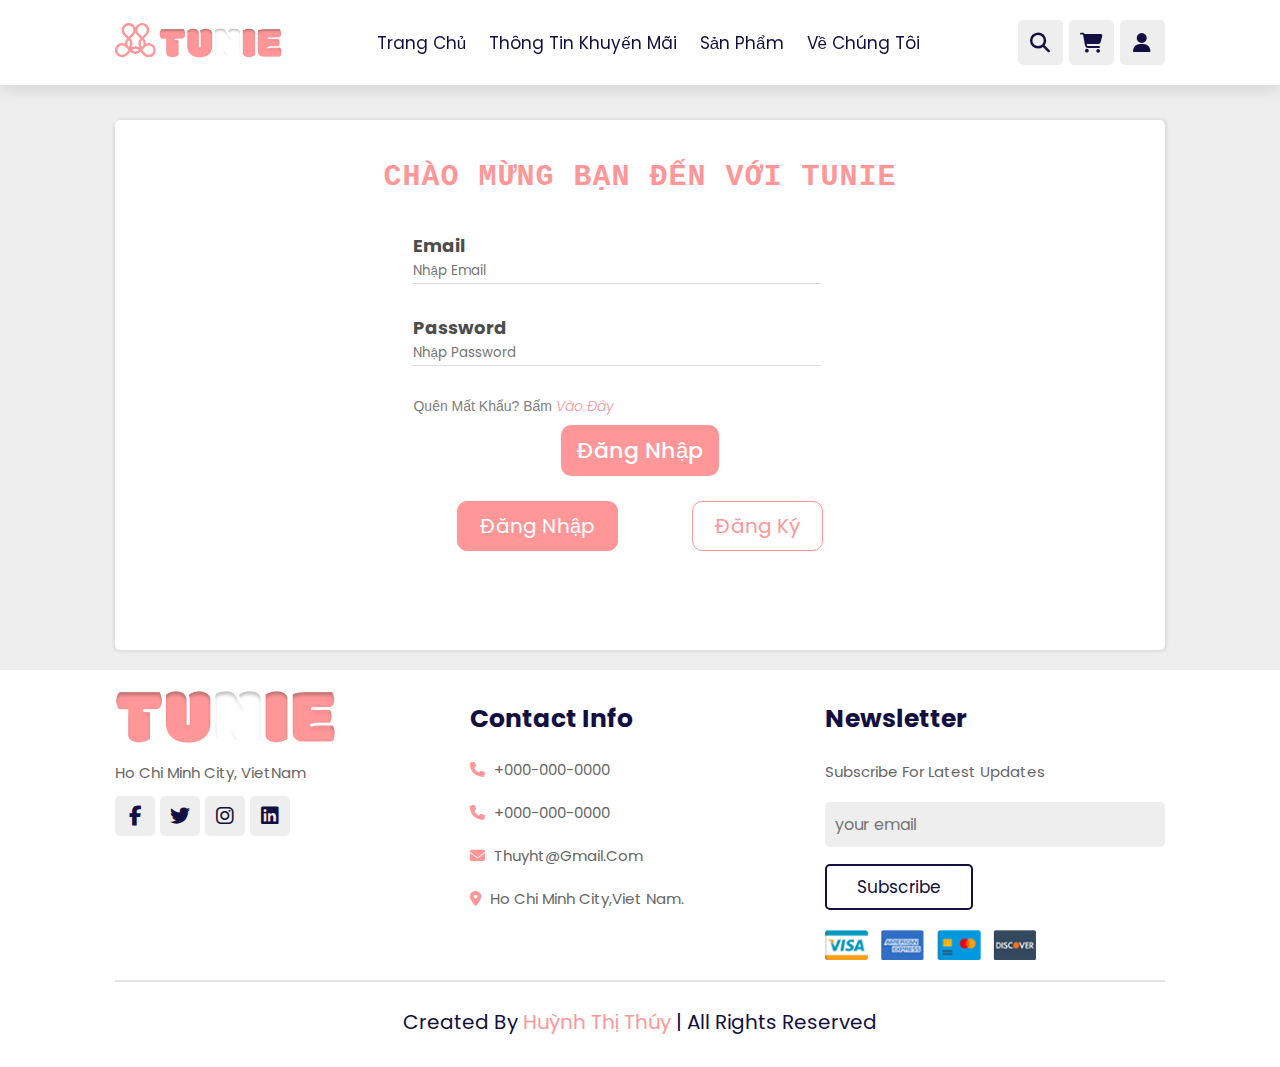
<file: login.html>
<!DOCTYPE html>
<html lang="en">

<head>
    <meta charset="UTF-8">
    <meta name="viewport" content="width=device-width, initial-scale=1.0">

    <!-- Fonts -->
    <link href="https://fonts.googleapis.com/css2?family=Roboto+Condensed:wght@300&display=swap" rel="stylesheet">
    <link rel="stylesheet" href="https://cdnjs.cloudflare.com/ajax/libs/font-awesome/5.15.4/css/all.min.css">

    <!-- Icon -->
    <!-- <script src='https://kit.fontawesome.com/a076d05399.js'></script> -->
    <link rel="stylesheet" href="https://cdnjs.cloudflare.com/ajax/libs/font-awesome/6.5.1/css/all.min.css">
    <link href="https://fonts.googleapis.com/icon?family=Material+Icons" rel="stylesheet">

    <link rel="icon" href="/img/logo.svg">

    <!-- Css -->
    <link rel="stylesheet" href="css/style.css">
    <link rel="stylesheet" href="css/login.css">

    <title>Tunie</title>
</head>

<body>
    <!-- header section starts  -->
    <header class="header">
        <div>
            <img class="logo" alt="" src="img/logo.svg">
            <img class="logo" alt="" style="height: 30px" src="img/logoTunie.png">
        </div>

        <nav class="navbar">
            <a href="index.html">Trang chủ</a>
            <a href="khuyenmai.html">Thông tin khuyến mãi</a>
            <a href="products.html">Sản phẩm</a>
            <a href="about.html">Về chúng tôi</a>
        </nav>

        <div class="icons">
            <div class="fas fa-bars" id="menu-btn"></div>
            <div class="fas fa-search" id="search-btn"></div>
            <div class="fas fa-shopping-cart" id="cart-btn"></div>
            <a href="login.html">
                <div class="fas fa-user" id="login-btn"></div>
            </a>

        </div>

        <form action="" class="search-form">
            <input type="search" id="search-box" placeholder="search here...">
            <label for="search-box" class="fas fa-search"></label>
        </form>

        <div class="shopping-cart">
            <div class="listCart"></div>
        </div>
    </header>

    <section class="login">
        <div class="box-container">
            <div class="Wrapper">
                <div class="modal" id="modal">
                    <div class="wapper-modal">
                        <div class="group-modal">
                            <h3>Thông Báo</h3>
                            <p>Vui Lòng Kiểm Tra Lại Thông Tin!</p>
                            <div class="btn-modal">
                                <a class="btnTiepTuc" onclick="clickModal(1)">Tiếp Tục</a>
                            </div>
                        </div>
                    </div>
                </div>

                <div class="modal" id="modalDangKyThanhCong">
                    <div class="wapper-modal">
                        <div class="group-modal">
                            <h3>Thông Báo</h3>
                            <p>Bạn Đã Đăng Ký Thành Công</p>
                            <div class="btn-modal">
                                <a class="btnTiepTuc" onclick="clickModal(2)" href="index.html">Tiếp Tục</a>
                            </div>
                        </div>
                    </div>
                </div>

                <div class="modal" id="modalDangNhapThanhCong">
                    <div class="wapper-modal">
                        <div class="group-modal">
                            <h3>Thông Báo</h3>
                            <p>Bạn Đã Đăng Nhập Thành Công Thành Công</p>
                            <div class="btn-modal">
                                <a class="btnTiepTuc" onclick="clickModal(3)" href="index.html">Tiếp Tục</a>
                            </div>
                        </div>
                    </div>
                </div>

                <div class="body">
                    <div class="group-Login">
                        <div class="wrapper-Login">
                            <div class="center-Login" id="centerLogin">
                                <div class="Section-Login">
                                    <h1>CHÀO MỪNG BẠN ĐẾN VỚI TUNIE</h1>
                                    <div class="form-Group">
                                        <label for="Email">Email</label><br>
                                        <input type="text" name="Email" id="inputEmail" placeholder="Nhập Email">
                                        <div class="kiemTraLoi">
                                            <span id="kiemTraLoiEmailDangNhap"></span>
                                        </div>
                                    </div>
                                    <div class="form-Group">
                                        <label for="Password">Password</label><br>
                                        <input type="password" name="Password" id="inputPassword"
                                            placeholder="Nhập Password">
                                        <div class="kiemTraLoi">
                                            <span id="kiemTraLoiPassDangNhap"></span>
                                        </div>
                                    </div>
                                    <h4>Quên mất khẩu? bấm <i>vào đây</i></h4>
                                    <div class="btn-Login">
                                        <a id="btn-DangNhap">Đăng Nhập</a>
                                    </div>
                                </div>
                                <div class="Section-Login">
                                    <h1>CHÀO MỪNG BẠN ĐẾN VỚI TUNIE</h1>
                                    <div class="form-Group">
                                        <label for="FullName">Full Name</label><br>
                                        <input type="text" name="FullName" id="inputName" placeholder="Nhập Họ Và Tên">
                                        <div class="kiemTraLoi">
                                            <span id="kiemTraLoiName"></span>
                                        </div>
                                    </div>
                                    <div class="form-Group">
                                        <label for="Email">Email</label><br>
                                        <input type="text" name="Email" id="inputEmailDangKy" placeholder="Nhập Email">
                                        <div class="kiemTraLoi">
                                            <span id="kiemTraLoiEmailDangKy"></span>
                                        </div>
                                    </div>
                                    <div class="form-Group">
                                        <label for="Password">Password</label><br>
                                        <input type="password" name="Password" id="inputPasswordDangKy"
                                            placeholder="Nhập Password">
                                        <div class="kiemTraLoi">
                                            <span id="kiemTraLoiPassDangKy"></span>
                                        </div>
                                    </div>
                                    <h4>Quên mất khẩu? bấm <i>vào đây</i></h4>
                                    <div class="btn-Login">
                                        <a id="btn-DangKy">Đăng Ký</a>
                                    </div>
                                </div>
                                <div class="btn-SignIn-SignUp">
                                    <a class="Sign-Login" onclick="PageClick(1)">Đăng nhập</a>
                                    <a class="Sign-Login" onclick="PageClick(2)">Đăng ký</a>
                                </div>
                            </div>
                        </div>
                    </div>
                </div>
            </div>
        </div>
    </section>

    <section class="footer">
        <div class="box-container">

            <div class="box">
                <img src="img/logoTunie.png">
                <p> Ho Chi Minh City, VietNam</p>
                <div class="share">
                    <a href="#" class="fab fa-facebook-f"></a>
                    <a href="#" class="fab fa-twitter"></a>
                    <a href="#" class="fab fa-instagram"></a>
                    <a href="#" class="fab fa-linkedin"></a>
                </div>
            </div>

            <div class="box">
                <h3>contact info</h3>
                <a href="#" class="links"> <i class="fas fa-phone"></i> +000-000-0000 </a>
                <a href="#" class="links"> <i class="fas fa-phone"></i> +000-000-0000 </a>
                <a href="#" class="links"> <i class="fas fa-envelope"></i> thuyht@gmail.com </a>
                <a href="#" class="links"> <i class="fas fa-map-marker-alt"></i> Ho Chi Minh City,Viet Nam. </a>
            </div>

            <div class="box">
                <h3>newsletter</h3>
                <p>subscribe for latest updates</p>
                <input type="email" placeholder="your email" class="email">
                <input type="submit" value="subscribe" class="btn">
                <img src="img/payment.png" class="payment-img" alt="">
            </div>

        </div>

        <div class="credit"> created by <span> Huỳnh Thị Thúy </span> | all rights reserved </div>
    </section>

    <!-- custom js file link  -->
    <script src="static/script.js"></script>
    <script src="static/login.js"></script>
</body>

</html>
</file>
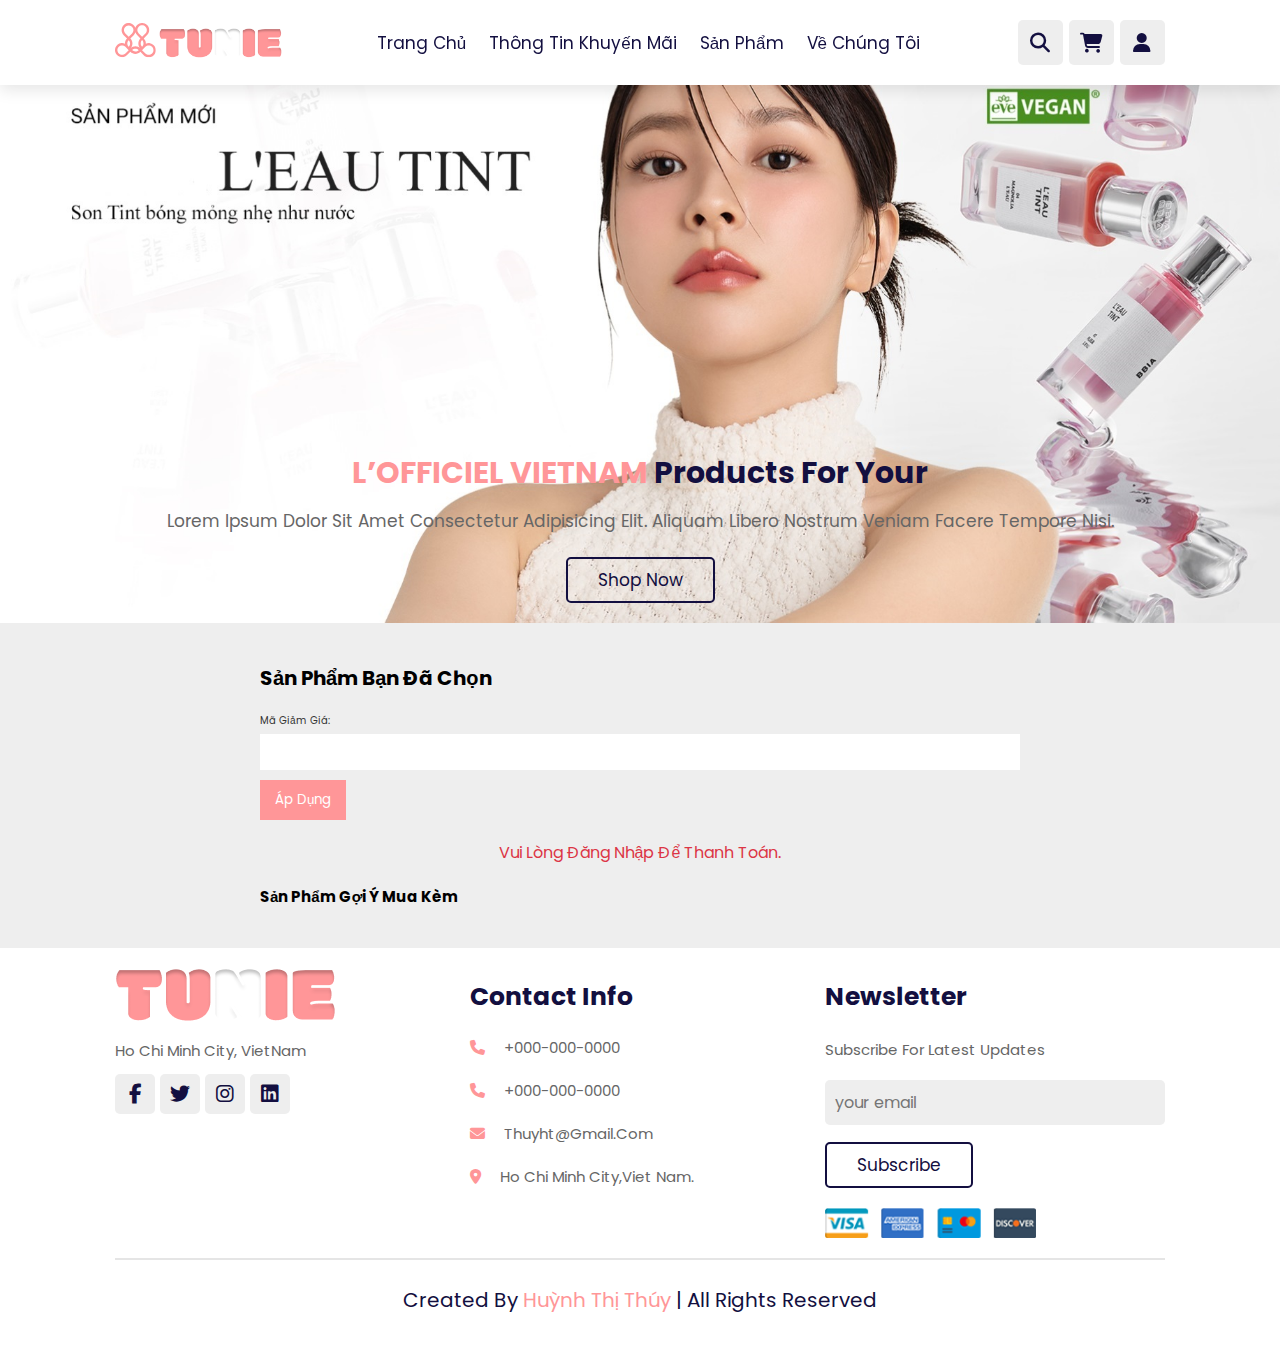
<file: order.html>
<!DOCTYPE html>
<html lang="en">

<head>
    <meta charset="UTF-8">
    <meta name="viewport" content="width=device-width, initial-scale=1.0">

    <!-- Fonts -->
    <link href="https://fonts.googleapis.com/css2?family=Roboto+Condensed:wght@300&display=swap" rel="stylesheet">
    <link rel="stylesheet" href="https://cdnjs.cloudflare.com/ajax/libs/font-awesome/5.15.4/css/all.min.css">
    <link href="https://fonts.googleapis.com/css2?family=Lora&display=swap" rel="stylesheet">

    <!-- Icon -->
    <link rel="stylesheet" href="https://cdnjs.cloudflare.com/ajax/libs/font-awesome/6.5.1/css/all.min.css">
    <link href="https://fonts.googleapis.com/icon?family=Material+Icons" rel="stylesheet">

    <link rel="icon" href="img/logo.svg">

    <!-- Css -->
    <link rel="stylesheet" href="css/style.css">
    <link rel="stylesheet" href="css/order.css">

    <!-- Title -->
    <title>Trang sản phẩm</title>
</head>

<body>
    <!-- header section starts  -->
    <header class="header">
        <div>
            <img class="logo" alt="" src="img/logo.svg">
            <img class="logo" alt="" style="height: 30px" src="img/logoTunie.png">
        </div>

        <nav class="navbar">
            <a href="index.html">Trang chủ</a>
            <a href="khuyenmai.html">Thông tin khuyến mãi</a>
            <a href="products.html">Sản phẩm</a>
            <a href="about.html">Về chúng tôi</a>
        </nav>

        <div class="icons">
            <div class="fas fa-bars" id="menu-btn"></div>
            <div class="fas fa-search" id="search-btn"></div>
            <div class="fas fa-shopping-cart" id="cart-btn"></div>
            <a href="login.html">
                <div class="fas fa-user" id="login-btn"></div>
            </a>

        </div>

        <form action="" class="search-form">
            <input type="search" id="search-box" placeholder="Tìm kiếm">
            <label for="search-box" class="fas fa-search"></label>
        </form>

        <div class="shopping-cart">
            <!-- Nội dung giỏ hàng sẽ được thêm vào đây bằng JavaScript -->
        </div>
    </header>
    <!-- header section ends -->

    <!-- home section starts  -->
    <section class="home" id="home">

        <div class="content">
            <h3><span>L’OFFICIEL VIETNAM</span> products for your</h3>
            <p>Lorem ipsum dolor sit amet consectetur adipisicing elit. Aliquam libero nostrum veniam facere tempore
                nisi.</p>
            <a href="#body" class="btn">shop now</a>
        </div>

    </section>
    <!-- home section ends -->

    <!-- products section starts  -->
    <section class="products">
        <div class="container">
            <h1>Sản phẩm bạn đã chọn</h1>
            <div class="selected-products">
                <!-- Nội dung sản phẩm đã chọn sẽ được thêm vào đây bằng JavaScript -->
            </div>
            <div class="discount-code">
                <label for="discount">Mã giảm giá:</label>
                <input type="text" id="discount" name="discount">
                <button onclick="applyDiscount()">Áp dụng</button>
            </div>

            <div id="checkout-container">
                <div id="login-message"></div>
            </div>
            <!-- <button onclick="processPayment()" class="btn-checkout">Thanh toán</button> -->
            <div id="payment-success-message" style="display: none;">
                <p>Thanh toán hoàn tất. Cảm ơn bạn đã mua hàng!</p>
            </div>
            <div class="recommended-products">
                <h2>Sản phẩm gợi ý mua kèm</h2>
                <!-- Nội dung sản phẩm gợi ý sẽ được thêm vào đây bằng JavaScript -->
            </div>
        </div>
    </section>
    <!-- products section ends -->

    <section class="footer">
        <div class="box-container">

            <div class="box">
                <img src="img/logoTunie.png">
                <p> Ho Chi Minh City, VietNam</p>
                <div class="share">
                    <a href="#" class="fab fa-facebook-f"></a>
                    <a href="#" class="fab fa-twitter"></a>
                    <a href="#" class="fab fa-instagram"></a>
                    <a href="#" class="fab fa-linkedin"></a>
                </div>
            </div>

            <div class="box">
                <h3>contact info</h3>
                <a href="#" class="links"> <i class="fas fa-phone"></i> +000-000-0000 </a>
                <a href="#" class="links"> <i class="fas fa-phone"></i> +000-000-0000 </a>
                <a href="#" class="links"> <i class="fas fa-envelope"></i> thuyht@gmail.com </a>
                <a href="#" class="links"> <i class="fas fa-map-marker-alt"></i> Ho Chi Minh City,Viet Nam. </a>
            </div>

            <div class="box">
                <h3>newsletter</h3>
                <p>subscribe for latest updates</p>
                <input type="email" placeholder="your email" class="email">
                <input type="submit" value="subscribe" class="btn">
                <img src="img/payment.png" class="payment-img" alt="">
            </div>

        </div>

        <div class="credit"> created by <span> Huỳnh Thị Thúy </span> | all rights reserved </div>
    </section>

    <!-- custom js file link  -->
    <script src="static/script.js"></script>
    <script src="static/order.js"></script>
</body>

</html>
</file>
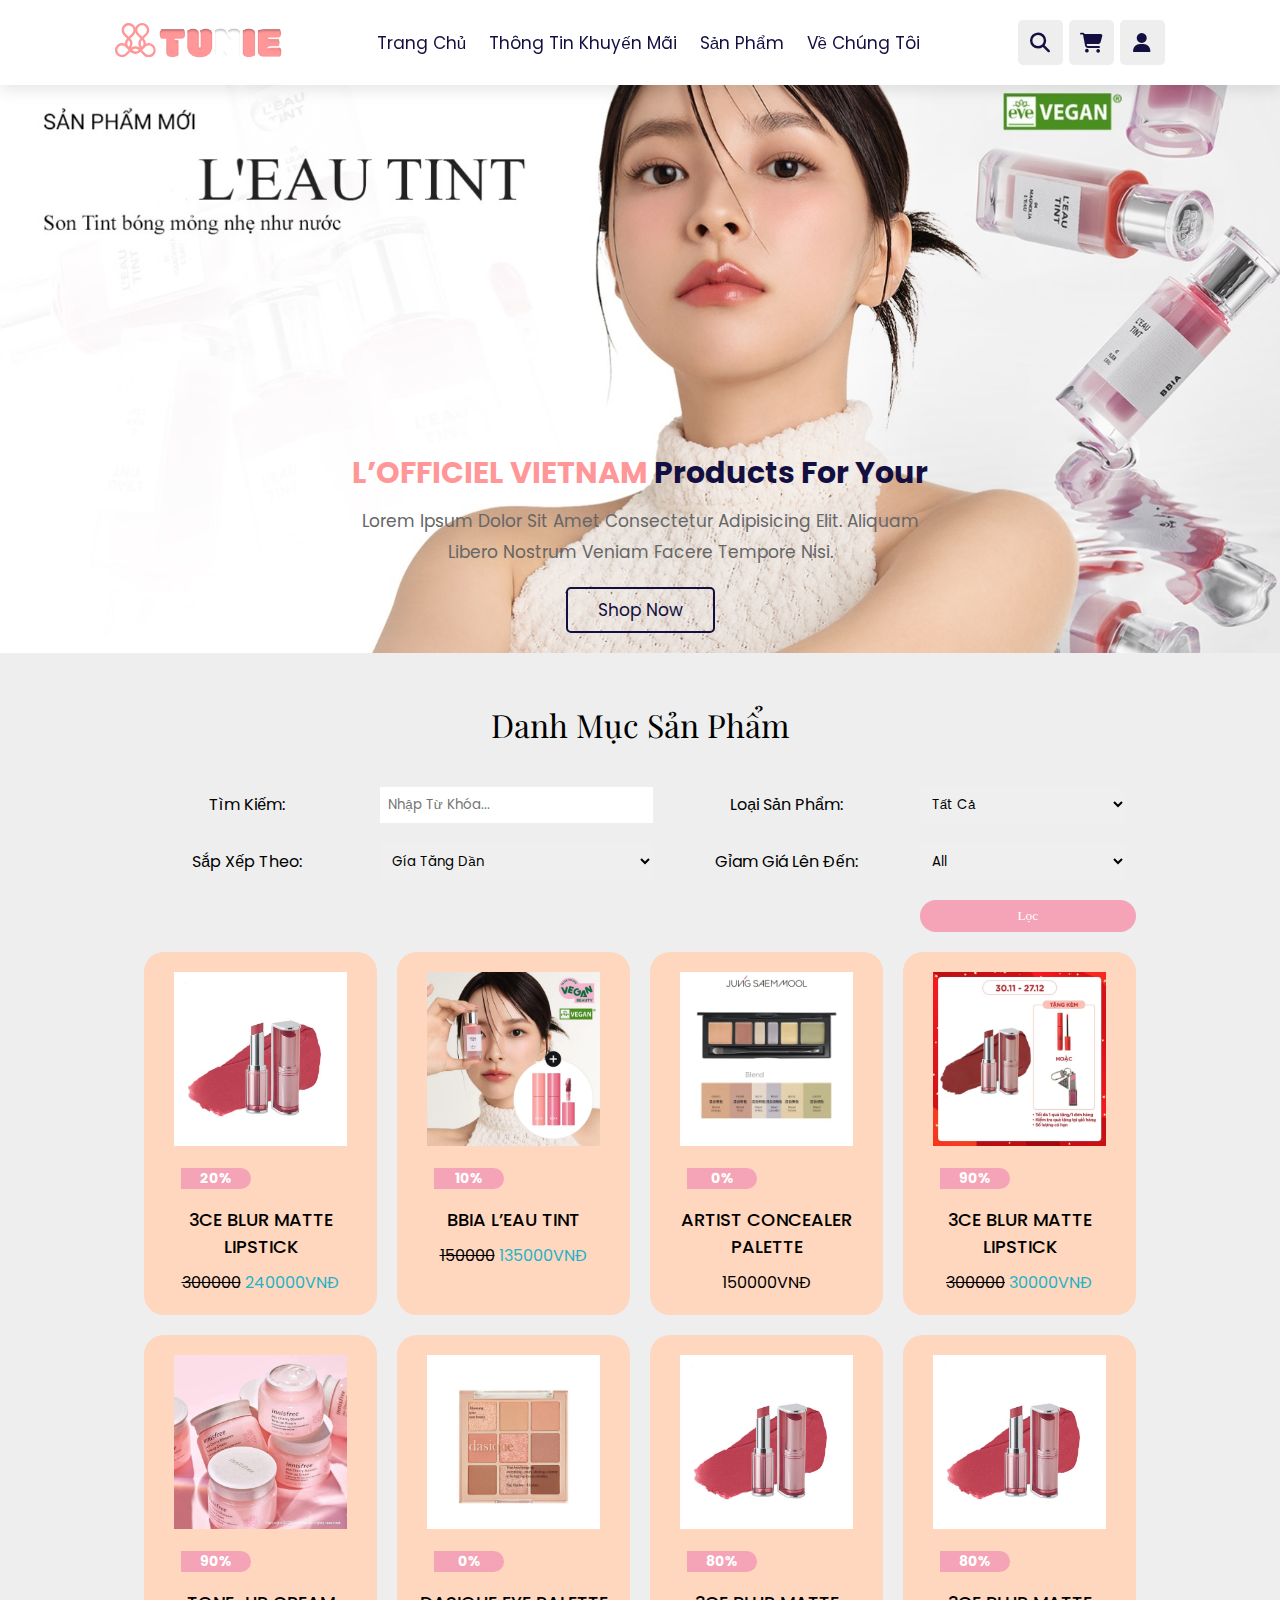
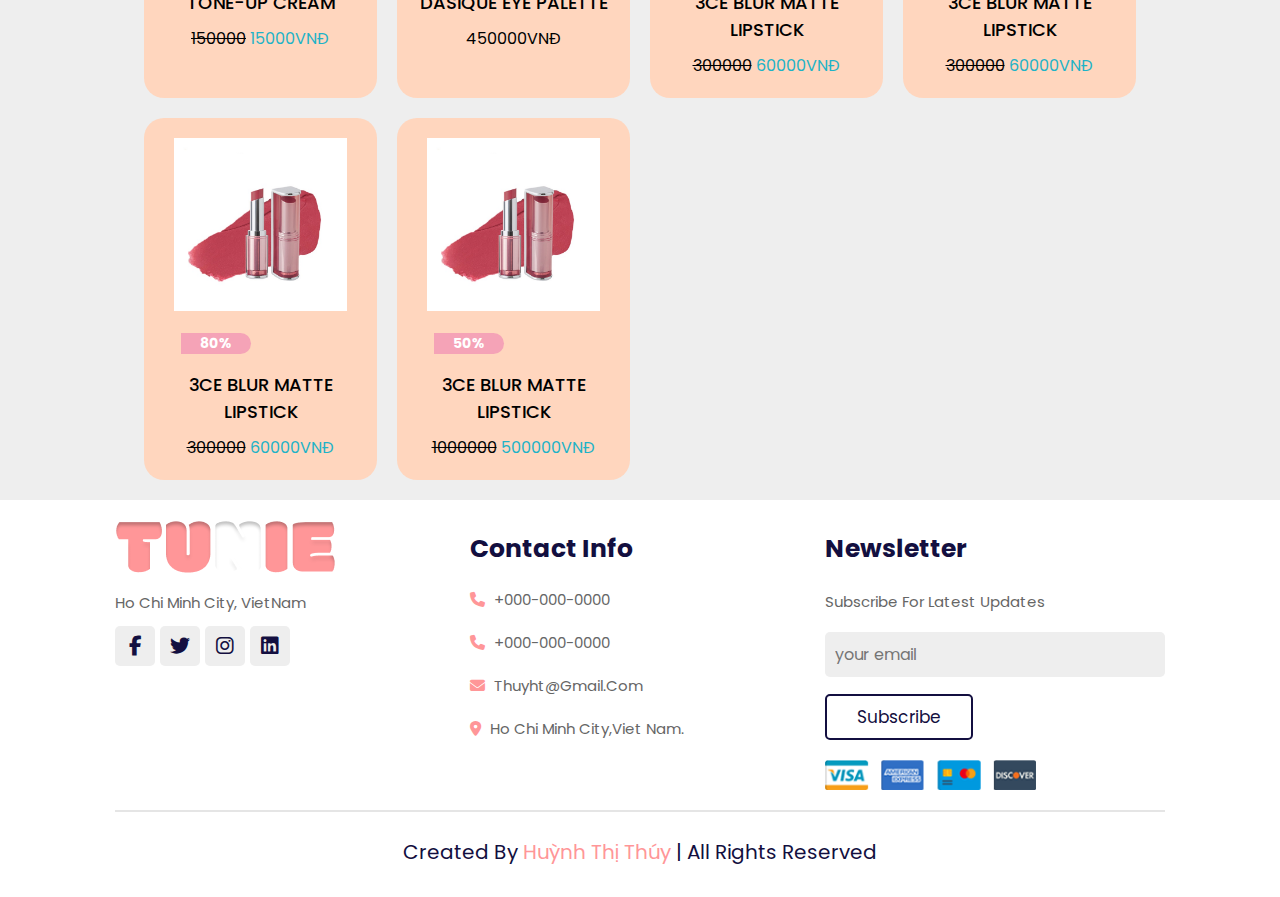
<file: products.html>
<!DOCTYPE html>
<html lang="en">

<head>
    <meta charset="UTF-8">
    <meta name="viewport" content="width=device-width, initial-scale=1.0">

    <!-- Fonts -->
    <link href="https://fonts.googleapis.com/css2?family=Roboto+Condensed:wght@300&display=swap" rel="stylesheet">
    <link rel="stylesheet" href="https://cdnjs.cloudflare.com/ajax/libs/font-awesome/5.15.4/css/all.min.css">
    <link href="https://fonts.googleapis.com/css2?family=Lora&display=swap" rel="stylesheet">
    <link rel="preconnect" href="https://fonts.googleapis.com">
    <link rel="preconnect" href="https://fonts.gstatic.com" crossorigin>
    <link href="https://fonts.googleapis.com/css2?family=Playfair+Display&display=swap" rel="stylesheet">


    <!-- Icon -->
    <link rel="stylesheet" href="https://cdnjs.cloudflare.com/ajax/libs/font-awesome/6.5.1/css/all.min.css">
    <link href="https://fonts.googleapis.com/icon?family=Material+Icons" rel="stylesheet">

    <link rel="icon" href="/img/logo.svg">

    <!-- Css -->
    <link rel="stylesheet" href="css/style.css">
    <link rel="stylesheet" href="css/products.css">

    <!-- Title -->
    <title>Trang sản phẩm</title>
</head>

<body>
    <!-- header section starts  -->
    <header class="header">
        <div>
            <img class="logo" alt="" src="img/logo.svg">
            <img class="logo" alt="" style="height: 30px" src="img/logoTunie.png">
        </div>

        <nav class="navbar">
            <a href="index.html">Trang chủ</a>
            <a href="khuyenmai.html">Thông tin khuyến mãi</a>
            <a href="products.html">Sản phẩm</a>
            <a href="about.html">Về chúng tôi</a>
        </nav>

        <div class="icons">
            <div class="fas fa-bars" id="menu-btn"></div>
            <div class="fas fa-search" id="search-btn"></div>
            <div class="fas fa-shopping-cart" id="cart-btn"></div>
            <a href="login.html">
                <div class="fas fa-user" id="login-btn"></div>
            </a>

        </div>

        <form action="" class="search-form">
            <input type="search" id="search-box" placeholder="Tìm kiếm">
            <label for="search-box" class="fas fa-search"></label>
        </form>

        <div class="shopping-cart" onclick="updateShoppingCart()">
            <!-- Nội dung giỏ hàng sẽ được thêm vào đây bằng JavaScript -->
        </div>
    </header>
    <!-- header section ends -->

    <!-- home section starts  -->
    <section class="home" id="home">

        <div class="content">
            <h3><span>L’OFFICIEL VIETNAM</span> products for your</h3>
            <p>Lorem ipsum dolor sit amet consectetur adipisicing elit. Aliquam libero nostrum veniam facere tempore
                nisi.</p>
            <a href="#body" class="btn">shop now</a>
        </div>

    </section>
    <!-- home section ends -->

    <!-- products section starts  -->
    <section class="body">
        <div class="container">
            <div class="title">Danh mục sản phẩm</div>
            <div class="filter-container">
                <label for="search">Tìm kiếm:</label>
                <input type="text" id="search" placeholder="Nhập từ khóa...">

                <label for="category">Loại sản phẩm:</label>
                <select id="category">
                    <option value="all">Tất cả</option>
                    <option value="son">Son môi</option>
                    <option value="kda">Kem dưỡng ẩm</option>
                    <option value="toner">Toner</option>
                    <option value="pm">Phấn mắt</option>
                    <option value="dgd">Dầu gội đầu</option>
                    <option value="dddm">Dầu dưỡng da mặt</option>
                    <option value="kn">Kem nền</option>
                    <option value="kcn">Kem chống nắng</option>
                    <option value="cc">Công cụ</option>
                </select>
                <label for="sort" style="font-size: 16px;">Sắp xếp theo:</label>
                <select id="sort">
                    <option value="asc">Gía tăng dần</option>
                    <option value="dsc">Gía giảm dần</option>
                    <option value="az">Tên A-Z</option>
                    <option value="za">Tên Z-A</option>
                </select>

                <label for="filter">Gỉam giá lên đến:</label>
                <select id="filter">
                    <option value="discount">All</option>
                    <option value="0">0%</option>
                    <option value="10">10%</option>
                    <option value="20">20%</option>
                    <option value="30">30%</option>
                    <option value="40">40%</option>
                    <option value="50">50%</option>
                    <option value="60">60%</option>
                    <option value="70">70%</option>
                    <option value="80">80%</option>
                    <option value="90">90%</option>
                    <option value="100">100%</option>
                </select>

                <button onclick="applyFilters()">Lọc</button>
            </div>
            <div class="listProduct"></div>
        </div>
    </section>
    <!-- products section ends -->

    <section class="footer">
        <div class="box-container">

            <div class="box">
                <img src="img/logoTunie.png">
                <p> Ho Chi Minh City, VietNam</p>
                <div class="share">
                    <a href="#" class="fab fa-facebook-f"></a>
                    <a href="#" class="fab fa-twitter"></a>
                    <a href="#" class="fab fa-instagram"></a>
                    <a href="#" class="fab fa-linkedin"></a>
                </div>
            </div>

            <div class="box">
                <h3>contact info</h3>
                <a href="#" class="links"> <i class="fas fa-phone"></i> +000-000-0000 </a>
                <a href="#" class="links"> <i class="fas fa-phone"></i> +000-000-0000 </a>
                <a href="#" class="links"> <i class="fas fa-envelope"></i> thuyht@gmail.com </a>
                <a href="#" class="links"> <i class="fas fa-map-marker-alt"></i> Ho Chi Minh City,Viet Nam. </a>
            </div>

            <div class="box">
                <h3>newsletter</h3>
                <p>subscribe for latest updates</p>
                <input type="email" placeholder="your email" class="email">
                <input type="submit" value="subscribe" class="btn">
                <img src="img/payment.png" class="payment-img" alt="">
            </div>

        </div>

        <div class="credit"> created by <span> Huỳnh Thị Thúy </span> | all rights reserved </div>
    </section>

    <!-- custom js file link  -->
    <script src="static/script.js"></script>
    <script src="static/order.js"></script>
    <script src="static/products.js"></script>
</body>

</html>
</file>
<file: css/style.css>
@import url('https://fonts.googleapis.com/css2?family=Poppins:wght@100;300;400;500;600&display=swap');

:root {
    --orange: #ff9698;
    --black: #130f40;
    --light-color: #666;
    --box-shadow: 0 .5rem 1.5rem rgba(0, 0, 0, .1);
    --border: .2rem solid rgba(0, 0, 0, .1);
    --outline: .1rem solid rgba(0, 0, 0, .1);
    --outline-hover: .2rem solid var(--black);
}

* {
    font-family: 'Poppins', sans-serif;
    margin: 0;
    padding: 0;
    box-sizing: border-box;
    outline: none;
    border: none;
    text-decoration: none;
    text-transform: capitalize;
    transition: all .2s linear;
}

html {
    font-size: 62.5%;
    overflow-x: hidden;
    scroll-behavior: smooth;
    scroll-padding-top: 7rem;
}

body {
    background: #eee;
}

section {
    padding: 2rem 9%;
}

.heading {
    text-align: center;
    padding: 2rem 0;
    padding-bottom: 3rem;
    font-size: 3.5rem;
    color: var(--black);
}

.heading span {
    background: var(--orange);
    color: #fff;
    display: inline-block;
    padding: .5rem 3rem;
    clip-path: polygon(100% 0, 93% 50%, 100% 99%, 0% 100%, 7% 50%, 0% 0%);
}

.btn {
    margin-top: 1rem;
    display: inline-block;
    padding: .8rem 3rem;
    font-size: 1.7rem;
    border-radius: .5rem;
    border: .2rem solid var(--black);
    color: var(--black);
    cursor: pointer;
    background: none;
}

.btn:hover {
    background: var(--orange);
    color: #fff;
}

/* header */
.header {
    position: fixed;
    top: 0;
    left: 0;
    right: 0;
    z-index: 1000;
    display: flex;
    align-items: center;
    justify-content: space-between;
    padding: 2rem 9%;
    background: #fff;
    box-shadow: var(--box-shadow);
}

.header .logo {
    font-size: 2.5rem;
    font-weight: bolder;
    color: var(--black);
}

.header .logo i {
    color: var(--orange);
}

.header .navbar a {
    font-size: 1.7rem;
    margin: 0 1rem;
    color: var(--black);
}

.header .navbar a:hover {
    color: var(--orange);
}

.header .icons div {
    height: 4.5rem;
    width: 4.5rem;
    line-height: 4.5rem;
    border-radius: .5rem;
    background: #eee;
    color: var(--black);
    font-size: 2rem;
    margin-left: .3rem;
    cursor: pointer;
    text-align: center;
}

.header .icons div:hover {
    background: var(--orange);
    color: #fff;
}

#menu-btn {
    display: none;
}

.header .search-form {
    position: absolute;
    top: 110%;
    right: -110%;
    width: 50rem;
    height: 5rem;
    background: #fff;
    border-radius: .5rem;
    overflow: hidden;
    display: flex;
    align-items: center;
    box-shadow: var(--box-shadow);
}

.header .search-form.active {
    right: 2rem;
    transition: .4s linear;
}

.header .search-form input {
    height: 100%;
    width: 100%;
    background: none;
    text-transform: none;
    font-size: 1.6rem;
    color: var(--black);
    padding: 0 1.5rem;
}

.header .search-form label {
    font-size: 2.2rem;
    padding-right: 1.5rem;
    color: var(--black);
    cursor: pointer;
}

.header .search-form label:hover {
    color: var(--orange);
}

.header .shopping-cart {
    position: absolute;
    top: 110%;
    right: -110%;
    padding: 1rem;
    border-radius: .5rem;
    box-shadow: var(--orange);
    width: 35rem;
    background: #fff;
}

.header .shopping-cart.active {
    right: 2rem;
    transition: .4s linear;
}

.header .shopping-cart .box {
    display: flex;
    align-items: center;
    gap: 1rem;
    position: relative;
    margin: 1rem 0;
}

.header .shopping-cart .box img {
    height: 10rem;
}

.header .shopping-cart .box .fa-trash {
    font-size: 2rem;
    position: absolute;
    top: 50%;
    right: 2rem;
    cursor: pointer;
    color: var(--light-color);
    transform: translateY(-50%);
}

.header .shopping-cart .box .fa-trash:hover {
    color: var(--orange);
}

.header .shopping-cart .box .content h3 {
    color: var(--black);
    font-size: 1.7rem;
    padding-bottom: 1rem;
}

.header .shopping-cart .box .content span {
    color: var(--light-color);
    font-size: 1.6rem;
}

.header .shopping-cart .box .content .quantity {
    padding-left: 1rem;
}

.header .shopping-cart .total {
    font-size: 2.5rem;
    padding: 1rem 0;
    text-align: center;
    color: var(--black);
}

.header .shopping-cart .btn {
    display: block;
    text-align: center;
    margin: 1rem;
}

/* Home - Show all */
.home {
    display: flex;
    align-items: center;
    justify-content: center;
    background: url(../img/banner/banner5.jpg) no-repeat;
    background-position: center;
    height: auto;
    background-size: cover;
    padding-top: 45rem;
}

.home .content {
    text-align: center;
    width: 60rem;
}

.home .content h3 {
    color: var(--black);
    font-size: 3rem;
}

.home .content h3 span {
    color: var(--orange);
}

.home .content p {
    color: var(--light-color);
    font-size: 1.7rem;
    padding: 1rem 0;
    line-height: 1.8;
}

/* features */

.features {
    text-align: center;
    padding: 40px 0;
}

.features .heading {
    font-size: 2em;
    margin-bottom: 20px;
}

.product-list {
    display: flex;
    justify-content: center;
    flex-wrap: wrap;
}

.product {
    width: 250px;
    margin: 20px;
    padding: 10px;
    border: 1px solid #ddd;
    border-radius: 5px;
    text-align: center;
    transition: transform 0.3s ease-in-out;
}

.product:hover {
    transform: scale(1.05);
}

.product img {
    max-width: 100%;
    height: auto;
    border-radius: 5px;
}

.product h2 {
    font-size: 1.2em;
    margin: 10px 0;
}

.product .price {
    font-size: 1.2em;
    color: black;
    text-decoration: line-through;
    /* Màu xanh dương */
}

/* Phần New Arrivals, Best-Selling, Sale Off */

.features .box-container {
    display: grid;
    grid-template-columns: repeat(auto-fit, minmax(30rem, 1fr));
    gap: 1.5rem;
}

.features .box-container .box {
    padding: 3rem 2rem;
    background: #fff;
    outline: var(--outline);
    outline-offset: -1rem;
    text-align: center;
    box-shadow: var(--box-shadow);
}

.features .box-container .box:hover {
    outline: var(--outline-hover);
    outline-offset: 0rem;
}

.features .box-container .box img {
    margin: 1rem 0;
    height: 15rem;
}

.features .box-container .box h3 {
    font-size: 2.5rem;
    line-height: 1.8;
    color: var(--black);
}

.features .box-container .box p {
    font-size: 1.5rem;
    line-height: 1.8;
    color: var(--light-color);
    padding: 1rem 0;
}

/* products */
.products .product-slider {
    padding: 1rem;
}

.products .product-slider:first-child {
    margin-bottom: 2rem;
}

.products .product-slider .box {
    background: #fff;
    border-radius: .5rem;
    text-align: center;
    padding: 3rem 2rem;
    outline-offset: -1rem;
    outline: var(--outline);
    box-shadow: var(--box-shadow);
    transition: .2s linear;
}

.products .product-slider .box:hover {
    outline-offset: 0rem;
    outline: var(--outline-hover);
}

.products .product-slider .box img {
    height: 20rem;
}

.products .product-slider .box h3 {
    font-size: 2.5rem;
    color: var(--black);
}

.products .product-slider .box .price {
    font-size: 2rem;
    color: var(--light-color);
    padding: .5rem 0;
}

.products .product-slider .box .stars i {
    font-size: 1.7rem;
    color: var(--orange);
    padding: .5rem 0;
}

/* footer */
.footer {
    background: #fff;
}

.footer .box-container {
    display: grid;
    grid-template-columns: repeat(auto-fit, minmax(25rem, 1fr));
    gap: 1.5rem;
}

.footer .box-container .box h3 {
    font-size: 2.5rem;
    color: var(--black);
    padding: 1rem 0;
}

.footer .box-container .box h3 i {
    color: var(--orange);
}

.footer .box-container .box .links {
    display: block;
    font-size: 1.5rem;
    color: var(--light-color);
    padding: 1rem 0;
}

.footer .box-container .box .links i {
    color: var(--orange);
    padding-right: .5rem;
}

.footer .box-container .box .links:hover i {
    padding-right: 2rem;
}


.footer .box-container .box p {
    line-height: 1.8;
    font-size: 1.5rem;
    color: var(--light-color);
    padding: 1rem 0;
}

.footer .box-container .box .share a {
    height: 4rem;
    width: 4rem;
    line-height: 4rem;
    border-radius: .5rem;
    font-size: 2rem;
    color: var(--black);
    margin-right: .2rem;
    background: #eee;
    text-align: center;
}

.footer .box-container .box .share a:hover {
    background: var(--orange);
    color: #fff;
}

.footer .box-container .box .email {
    width: 100%;
    margin: .7rem 0;
    padding: 1rem;
    border-radius: .5rem;
    background: #eee;
    font-size: 1.6rem;
    color: var(--black);
    text-transform: none;
}

.footer .box-container .box .payment-img {
    margin-top: 2rem;
    height: 3rem;
    display: block;
}

.footer .credit {
    text-align: center;
    margin-top: 2rem;
    padding: 1rem;
    padding-top: 2.5rem;
    font-size: 2rem;
    color: var(--black);
    border-top: var(--border);
}

.footer .credit span {
    color: var(--orange);
}

/* media queries  */
@media (max-width:991px) {

    html {
        font-size: 55%;
    }

    .header {
        padding: 2rem;
    }

    section {
        padding: 2rem;
        height: 24;
    }

    section .home {
        height: 240px !important;
    }

    .slider {
        height: 240px !important;
    }

}

@media screen and (max-width:768px) {

    #menu-btn {
        display: inline-block;
    }

    .header .search-form {
        width: 90%;
    }

    .header .navbar {
        position: absolute;
        top: 110%;
        right: -110%;
        width: 30rem;
        box-shadow: var(--box-shadow);
        border-radius: .5rem;
        background: #fff;
    }

    .header .navbar.active {
        right: 2rem;
        transition: .4s linear;
    }

    .header .navbar a {
        font-size: 2rem;
        margin: 2rem 2.5rem;
        display: block;
    }

    .slider {
        height: 240px !important;
    }

}

@media (max-width:450px) {

    html {
        font-size: 50%;
    }

    .heading {
        font-size: 2.5rem;
    }

    .footer {
        text-align: center;
    }

    .footer .box-container .box .payment-img {
        margin: 2rem auto;
    }

    .slider {
        height: 240px !important;
    }

}

/* slider */
.slider {
    padding-bottom: 10rem;
    width: 1800px;
    max-width: 100vw;
    height: 700px;
    margin: 100px auto auto auto;
    position: relative;
    overflow: hidden;
}

.slider .list {
    position: absolute;
    width: max-content;
    height: 100%;
    left: 0;
    top: 0;
    display: flex;
    transition: 1s;
}

.slider .list img {
    width: 1800px;
    max-width: 100vw;
    height: 100%;
    object-fit: cover;
}

.slider .buttons {
    position: absolute;
    top: 45%;
    left: 5%;
    width: 90%;
    display: flex;
    justify-content: space-between;
}

.slider .buttons button {
    width: 50px;
    height: 50px;
    font-size: 30px;
    border-radius: 50%;
    background-color: #fff5;
    color: #fff;
    border: none;
    font-family: monospace;
    font-weight: bold;
}

.slider .dots {
    position: absolute;
    bottom: 10px;
    left: 0;
    color: #fff;
    width: 100%;
    margin: 0;
    padding: 0;
    display: flex;
    justify-content: center;
}

.slider .dots li {
    list-style: none;
    width: 10px;
    height: 10px;
    background-color: #fff;
    margin: 10px;
    border-radius: 20px;
    transition: 0.5s;
}

.slider .dots li.active {
    width: 30px;
}

/*admin*/
.admin-container {
    max-width: 600px;
    margin: 50px auto;
    padding: 20px;
    border: 1px solid #ddd;
    border-radius: 10px;
    background-color: #f5f5f5;
}

.admin-info {
    margin-top: 20px;
}
</file>
<file: css/login.css>
.group-Login{
    height: 55rem;
    display: flex;
    justify-content: center;
    padding-top: 2rem;
}

.wrapper-Login{
    width: 100%;
    height: auto;
    background-color: #ffffff;
    display: flex;
    justify-content: center;
    border-radius: 5px;
    box-shadow: 2px 2px 2px rgb(224, 224, 224), -2px 2px 2px rgb(224, 224, 224), 2px -2px 2px rgb(224, 224, 224);
}

.center-Login h1{
    padding-top: 4rem;
    padding-bottom: 3rem;
    text-transform: uppercase;
    letter-spacing: 0.1rem;
    color: #ff9698;
    font-family: monospace;
    font-size: 3rem;
    text-align: center;
}

.form-Group{
    padding: .8rem 3rem;

}

.form-Group label{
    color: rgb(77, 77, 77);
    font-size: 1.8rem;
    font-weight: bold;
}

.form-Group input{
    width: 90%;
    height: 2.5rem;
    border: none;
    outline: none;
    border-bottom: 1.5px solid rgb(221, 221, 221);
}

.form-Group input:focus{
    border-bottom: 1.5px solid gray;
}   

h4{
    font-size: 1.4rem;
    font-family: Arial, Helvetica, sans-serif;
    color: gray;
    font-weight: 300;
    padding: .8rem 3rem;
}

i{
    color: #ff9698;
    cursor: pointer;
}

.btn-Login{
    display: flex;
    justify-content: center;
    font-size: 2.2rem;
}

.btn-Login a{
    cursor: pointer;
    padding: .9rem 1.6rem;
    background-color: #ff9698;
    color: #ffffff;
    border-radius: 10px;
    font-weight: 500;
}

.btn-Login a:hover{
    background-color: #ff9698;
}

.btn-SignIn-SignUp{
    display: flex;
    justify-content: space-evenly;
    padding-top: 2.5rem;
}

.Sign-Login{
    cursor: pointer;
    padding: .9rem 2.2rem;
    color: #ff9698;
    border-bottom-color: black;
    border-radius: 10px;
    border: 1px solid #ff9698;
    cursor: pointer;
    font-size: 2rem;
}

.kiemTraLoi{
    margin-top: .2rem;
    height: 1.2rem;
}

.kiemTraLoi span{
    color: red;
}

.Section-Login{
    animation-name: fadeIn;
    animation-duration: .9s;
    animation-timing-function: ease-in-out; 
}

.modal{
    position: fixed;
    background-color: rgb(233, 233, 233, .2);
    width: 100%;
    height: 100%;
    z-index: 999;
    transition: all .7s;
    opacity: 0;
    visibility: hidden;
}

.wapper-modal{
    padding: 4rem 1.5rem;
    text-align: center;
    background-color: #ffffff;
    width: 35%;
    position: absolute;
    top: 13rem;
    left: 29%;
    border-radius: 5px;
    box-shadow: 3px 3px 3px rgb(224, 224, 224, .3), -3px 3px 3px rgb(224, 224, 224, .3), 3px -3px 3px rgb(224, 224, 224, .3);
}

.group-modal h3{
    font-size: 1.6rem;
    color: #0C713D;
}

.group-modal p{
    font-size: 1.2rem;
}

.btn-modal{
    padding: 1.5rem 0;
    padding-bottom: 2rem;
}

.btn-modal a{
    text-decoration: none;
    background-color: #0C713D;
    color: #ffffff;
    padding: .8rem 1.2rem;
    font-weight: 300;
    font-size: 1.4rem;
    border-radius: 5px;
    cursor: pointer;
}

@keyframes fadeIn{
    0%{
        opacity: 0;
        transform: translateX(-5rem);
    }
    100%{
        opacity: 1;
        transform: translateX(0rem);
    }
}

.login {
    margin-top: 8rem;
}
</file>
<file: css/order.css>
.total {
    font-size: 1.2em;
    font-weight: bold;
    margin-top: 20px;
}

.btn-checkout {
    display: block;
    width: 100%;
    background-color: #28a745;
    color: #fff;
    border: none;
    padding: 15px;
    font-size: 1.2em;
    text-align: center;
    text-decoration: none;
    cursor: pointer;
}

.btn-checkout:hover {
    background-color: #218838;
}

.container {
    max-width: 800px;
    margin: 0 auto;
    padding: 20px;
}

.selected-products,
.recommended-products {
    margin-top: 20px;
}

.selected-products .box {
    border: 1px solid #ccc;
    padding: 10px;
    margin-bottom: 10px;
    background-color: #fff;
    display: flex;
    align-items: center;
}

.selected-products .box i {
    margin: 8px;
    color: #a32b2b;
    cursor: pointer;
    /* height: 48px; */
    font-size: 14px;
    cursor: pointer;
}

.box i {
    margin-right: 10px;
    color: #dc3545;
    cursor: pointer;
}

.selected-products .box img {
    width: 50px;
    height: 50px;
    margin-right: 10px;
}

.content {
    flex-grow: 1;
}

.price {
    font-weight: bold;
}

.discount-code {
    margin-top: 20px;
}

label {
    display: block;
    margin-bottom: 5px;
    color: #333;
}

#discount {
    width: 100%;
    padding: 8px;
    margin-bottom: 10px;
}

button {
    background-color: #ff9698;
    color: #fff;
    border: none;
    padding: 10px 15px;
    cursor: pointer;
}

button:hover {
    background-color: #ff9698;
}

#payment-success-message {
    display: none;
    background-color: #28a745;
    color: #fff;
    padding: 10px;
    margin-top: 20px;
    border-radius: 5px;
}

#login-message {
    text-align: center;
    color: #dc3545; /* Màu đỏ */
    font-size: 16px;
    margin-top: 20px;
  }
</file>
<file: css/products.css>
body {
    margin: 0;
    font-family: Poppins;
}

a {
    color: unset;
    text-decoration: none;
}

.container {
    width: 1300px;
    margin: auto;
    max-width: 90vw;
    text-align: center;
    padding-top: 10px;
}

.title {
    font-size: xx-large;
    padding: 20px 0;
    font-family: 'Playfair Display', serif;
}

.listProduct .item img {
    width: 90%;
}

.listProduct {
    display: grid;
    grid-template-columns: repeat(4, 1fr);
    gap: 20px;
    margin-top: 20px;
}

.listProduct .item {
    background-color: #ffd6be;
    padding: 20px;
    border-radius: 20px;
}

.listProduct .item h2 {
    font-weight: 500;
    font-size: large;
}

.listProduct .item .price {
    /* letter-spacing: 7px; */
    font-size: 16px;
}

/* detail page */

.detail {
    display: grid;
    grid-template-columns: repeat(2, 1fr);
    gap: 50px;
    text-align: left;
}

.detail .image img {
    width: 100%;
}

.detail .image {
    position: relative;
}

.detail .image::before {
    position: absolute;
    width: 300px;
    height: 300px;
    content: '';
    background-color: #94817733;
    z-index: -1;
    border-radius: 190px 100px 170px 180px;
    left: calc(50% - 150px);
    top: 50px;

}

.detail .name {
    font-size: xxx-large;
    padding: 40px 0 0 0;
    margin: 0 0 10px 0;
}

.detail .price {
    font-weight: bold;
    font-size: x-large;
    /* letter-spacing: 7px; */
    margin-bottom: 20px;
}

.detail .buttons {
    display: flex;
    gap: 20px;
    margin-bottom: 20px;
}

.detail .buttons button {
    background-color: #eee;
    border: none;
    padding: 15px 20px;
    border-radius: 20px;
    font-family: Poppins;
    font-size: large;
}

.detail .buttons svg {
    width: 15px;
}

.detail .buttons span {
    background-color: #555454;
    width: 30px;
    height: 30px;
    display: flex;
    justify-content: center;
    align-items: center;
    border-radius: 50%;
    margin-left: 20px;
}

.detail .buttons button:nth-child(2) {
    background-color: #2F2F2F;
    display: flex;
    justify-content: center;
    align-items: center;
    color: #eee;
    box-shadow: 0 10px 20px #2F2F2F77;
}

.detail .description {
    font-weight: 300;
}

.price {
    margin-top: 10px;
    font-size: 16px;
}

.original-price {
    text-decoration: line-through;
    /* Hiệu ứng gạch ngang */
    color: black;
    font-size: 16px;
    /* Màu chữ đen */
}

.discounted-price {
    color: #1FB3C7;
    font-size: 16px;
    /* Màu chữ xanh */
}

.discount-badge {
    background-color: #f5a3b7;
    color: white;
    font-weight: bold;
    border-radius: 0px 36px 36px 0px;
    width: 7rem;
    font-size: 14px;
    margin: 17px 17px;
}

.detail .discount-badge {
    height: 20px;
}

.filter-container {
    display: grid;
    grid-template-columns: repeat(9, 1fr);
    gap: 20px;
    margin-top: 20px;
    font-size: 16px;
    align-items: center;
}

.filter-container label {
    margin-right: 10px;
}

.filter-container input,
.filter-container select {
    padding: 8px;
    margin-right: 10px;
}

.filter-container button {
    padding: 8px 12px;
    background-color: #f5a3b7;
    color: white;
    border: none;
    cursor: pointer;
    border-radius: 32px;
    font-family: Cambria, Cochin, Georgia, Times, 'Times New Roman', serif;
}

.btnDatHang{
    width: 7rem;
    height: 2.4rem;
    color: #0C713D;
    text-decoration: none;
    padding: .5rem;
    background-color: #ff9698;
    color: #ffffff;
    cursor: pointer;
    font-weight: 500;
    font-size: 14px;
    border-radius: 16px;
    font-family: Cambria, Cochin, Georgia, Times, 'Times New Roman', serif;
    text-transform: uppercase;
}

.btnDatHang:hover{
    background-color: #130f40;
}

@media only screen and (max-width: 1600px) {
    .listProduct {
        grid-template-columns: repeat(4, 1fr);
    }

    .detail {
        grid-template-columns: 40% 1fr;
    }

    .filter-container {
        grid-template-columns: repeat(4, 1fr);
    }

    .filter-container button {
        grid-column: 4;
    }

    .container {
        width: 992px;
    }
}

/* // ipad */
@media only screen and (max-width: 992px) {
    .listProduct {
        grid-template-columns: repeat(3, 1fr);
    }

    .detail {
        grid-template-columns: 40% 1fr;
    }

    .container {
        width: 768px;
    }
}


/* mobile */
@media only screen and (max-width: 768px) {
    .listProduct {
        grid-template-columns: repeat(2, 1fr);
    }

    .detail {
        text-align: center;
        grid-template-columns: 1fr;
    }

    .detail .image img {
        width: unset;
        height: 40vh;
    }

    .detail .name {
        font-size: x-large;
        margin: 0;

    }

    .detail .buttons button {
        font-size: small;
    }

    .detail .buttons {
        justify-content: center;
    }

    .filter-container {
        grid-template-columns: repeat(2, 1fr);
    }

    .filter-container button {
        grid-column: 2;
    }
}
</file>
